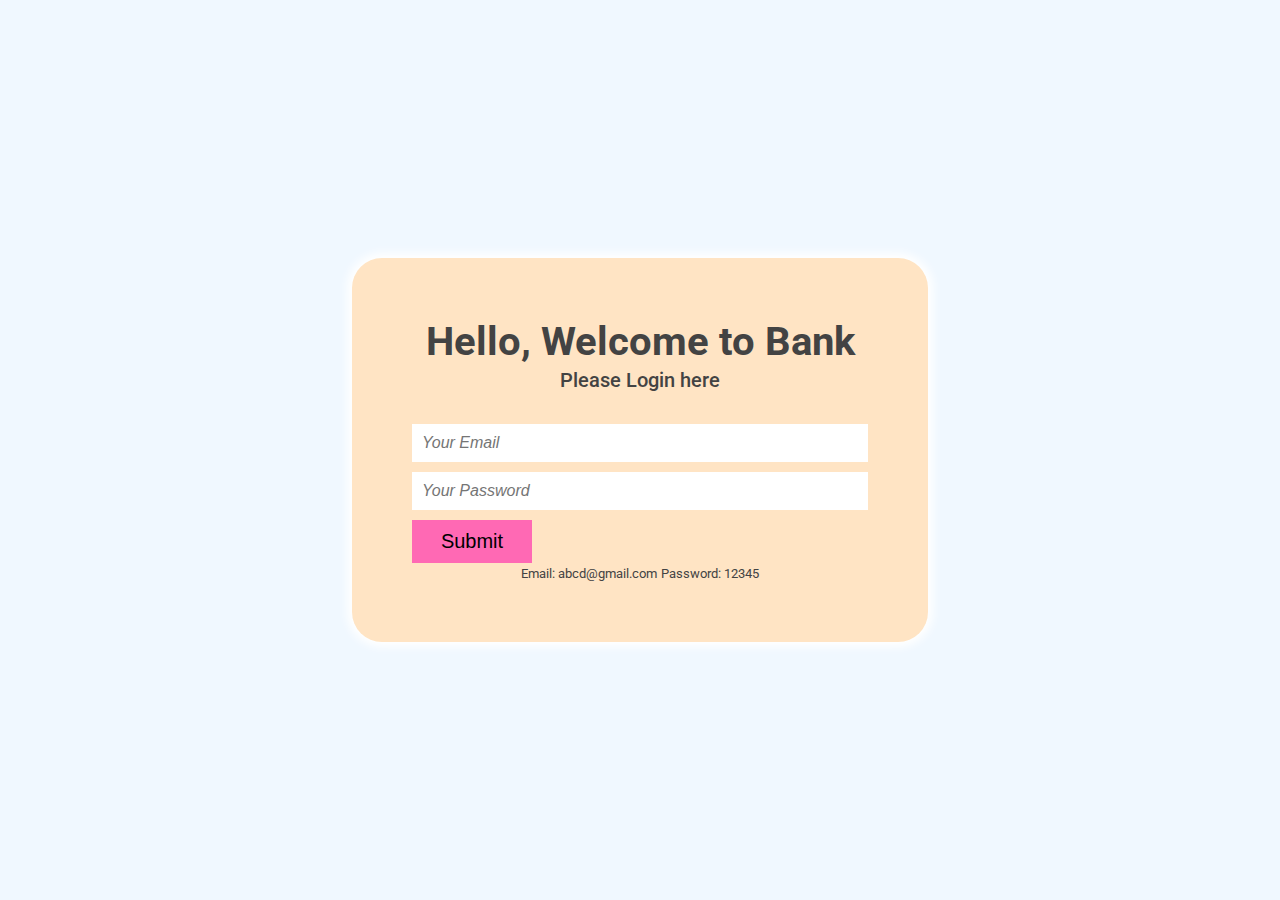
<file: index.html>
<!DOCTYPE html>
<html lang="en">

<head>
    <meta charset="UTF-8">
    <meta http-equiv="X-UA-Compatible" content="IE=edge">
    <meta name="viewport" content="width=device-width, initial-scale=1.0">
    <title>Banking Account Count</title>
    <link rel="stylesheet" href="lib/container.css">
    <link rel="stylesheet" href="style.css">
</head>

<body>
    <main class="full-width">
        <div class="trim-width login-model">
            <div class="login-box">
                <h1>Hello, Welcome to Bank</h1>
                <h4>Please Login here</h4>
                <div class="row">
                    <form class="login-form">
                        <input type="email" id="userEmail" placeholder="Your Email">
                        <input type="password" id="userPaswd" placeholder="Your Password">
                        <button id="sbmtBtn">Submit</button>
                    </form>
                </div>
                <small>Email: abcd@gmail.com</small>
                <small>Password: 12345</small>
            </div>
        </div>
    </main>
    <script src="lib/login.js"></script>
</body>

</html>
</file>
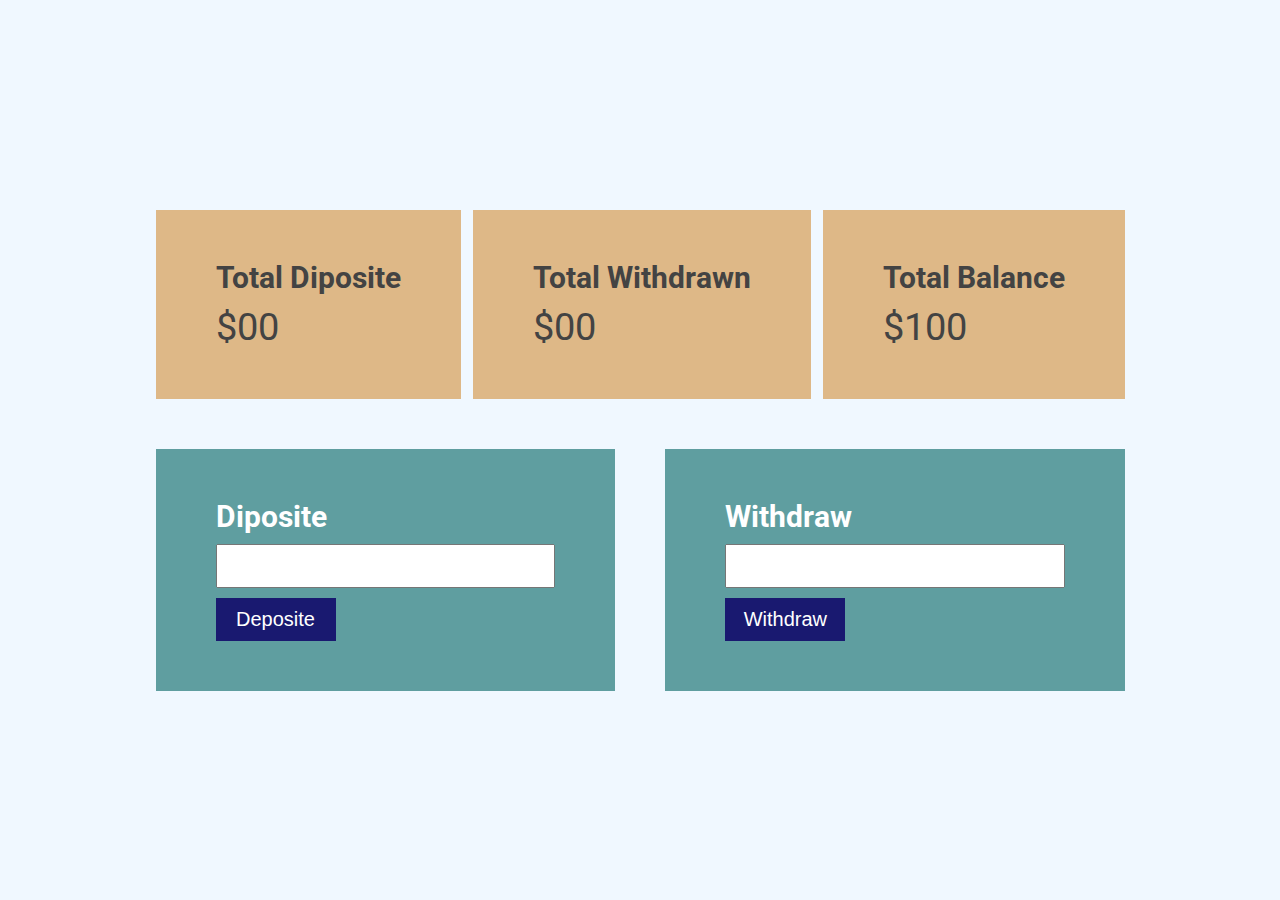
<file: profile.html>
<!DOCTYPE html>
<html lang="en">

<head>
    <meta charset="UTF-8">
    <meta http-equiv="X-UA-Compatible" content="IE=edge">
    <meta name="viewport" content="width=device-width, initial-scale=1.0">
    <title>Your Bank Details</title>
    <link rel="stylesheet" href="lib/container.css">
    <link rel="stylesheet" href="style.css">
</head>

<body>
    <main class="full-width">
        <div class="trim-width profile-model">
            <div class="profile-box">
                <div class="row acc-balance">
                    <div class="acc-details">
                        <h3>Total Diposite</h3>
                        <p>$<span id="acc-dep">00</span></p>
                    </div>
                    <div class="acc-details">
                        <h3>Total Withdrawn</h3>
                        <p>$<span id="acc-with">00</span></p>
                    </div>
                    <div class="acc-details">
                        <h3>Total Balance</h3>
                        <p>$<span id="acc-bal">100</span></p>
                    </div>
                </div>
                <div class="row dep-with" style="margin-top: 50px;">
                    <div class="acc-details">
                        <h3>Diposite</h3>
                        <input type="number" id="deposit">
                        <button id="dep-btn">Deposite</button>
                    </div>
                    <div class="acc-details">
                        <h3>Withdraw</h3>
                        <input type="number" id="withdraw">
                        <button id="with-btn">Withdraw</button>
                    </div>
                </div>
            </div>
        </div>
    </main>
    <script src="lib/counting.js"></script>
</body>

</html>
</file>
<file: lib/container.css>
/*
* Name : Dot Css
* Version : 1.0
* License : GNU General Public License 2.0
* File : Container
* Author : Sikder Md Arif
*/

.full-width {width: 100%;}
.trim-width {width: 90%; margin: 0 auto;}

@media all and (min-width: 576px) {.trim-width {max-width: 540px;}}
@media all and (min-width: 768px) {.trim-width {max-width: 720px;}}
@media all and (min-width: 992px) {.trim-width {max-width: 960px;}}
@media all and (min-width: 1200px) {.trim-width {max-width: 1140px;}}
@media all and (min-width: 1400px) {.trim-width {max-width: 1320px;}}
</file>
<file: style.css>
/*-- Importing Font from Google --*/
@import url('https://fonts.googleapis.com/css2?family=Roboto:wght@400;500;700&display=swap');

/* Styles */

* {
    margin: 0;
    padding: 0;
}

body {
    background-color: aliceblue;
    color: #434343;
    font-family: 'Roboto', sans-serif;
}

h1 {
    font-size: 40px;
    line-height: 48px;
    font-weight: 700;
}

h4 {
    font-size: 20px;
    line-height: 28px;
    font-weight: 500;
}

.login-model, .profile-model {
    width: 100%;
    height: 100vh;
    display: flex;
    justify-content: center;
    align-items: center;
}

.login-box {
    width: 40%;
    margin: auto;
    text-align: center;
    background-color: bisque;
    padding: 60px;
    border-radius: 30px;
    box-shadow: 0 0 10px 5px #ffffff;
}

.login-box form.login-form {
    display: flex;
    flex-direction: column;
    margin-top: 30px;
    width: 100%;
}

form.login-form input {
    margin-bottom: 10px;
    padding: 10px;
    border: 0;
    outline: 0;
    border-radius: 0px;
    font-size: 16px;
    font-style: italic;
    color: #000;
}

button {
    width: 120px;
    padding: 10px;
    border: 0;
    outline: 0;
    border-radius: 0;
    font-size: 20px;
    font-weight: 500;
    color: #000;
    background-color: hotpink;
    cursor: pointer;
}

.profile-box {
    width: 85%;
}

.row {
    display: flex;
    justify-content: space-between;
}

.acc-details {
    background: burlywood;
    padding: 50px 60px;
    color: #434343;
}

.acc-details h3 {
    font-size: 30px;
    margin-bottom: 10px;
}

.acc-balance p {
    font-size: 38px;
}

.dep-with .acc-details {
    background: cadetblue;
    color: #fff;
    width: 35%;
}

input {
    width: 100%;
    padding: 10px;
    color: rgb(53, 53, 53);
    font-size: 17px;
    box-sizing: border-box;
}

.dep-with button {
    background: midnightblue;
    color: #fff;
    margin-top: 10px;
}
</file>
